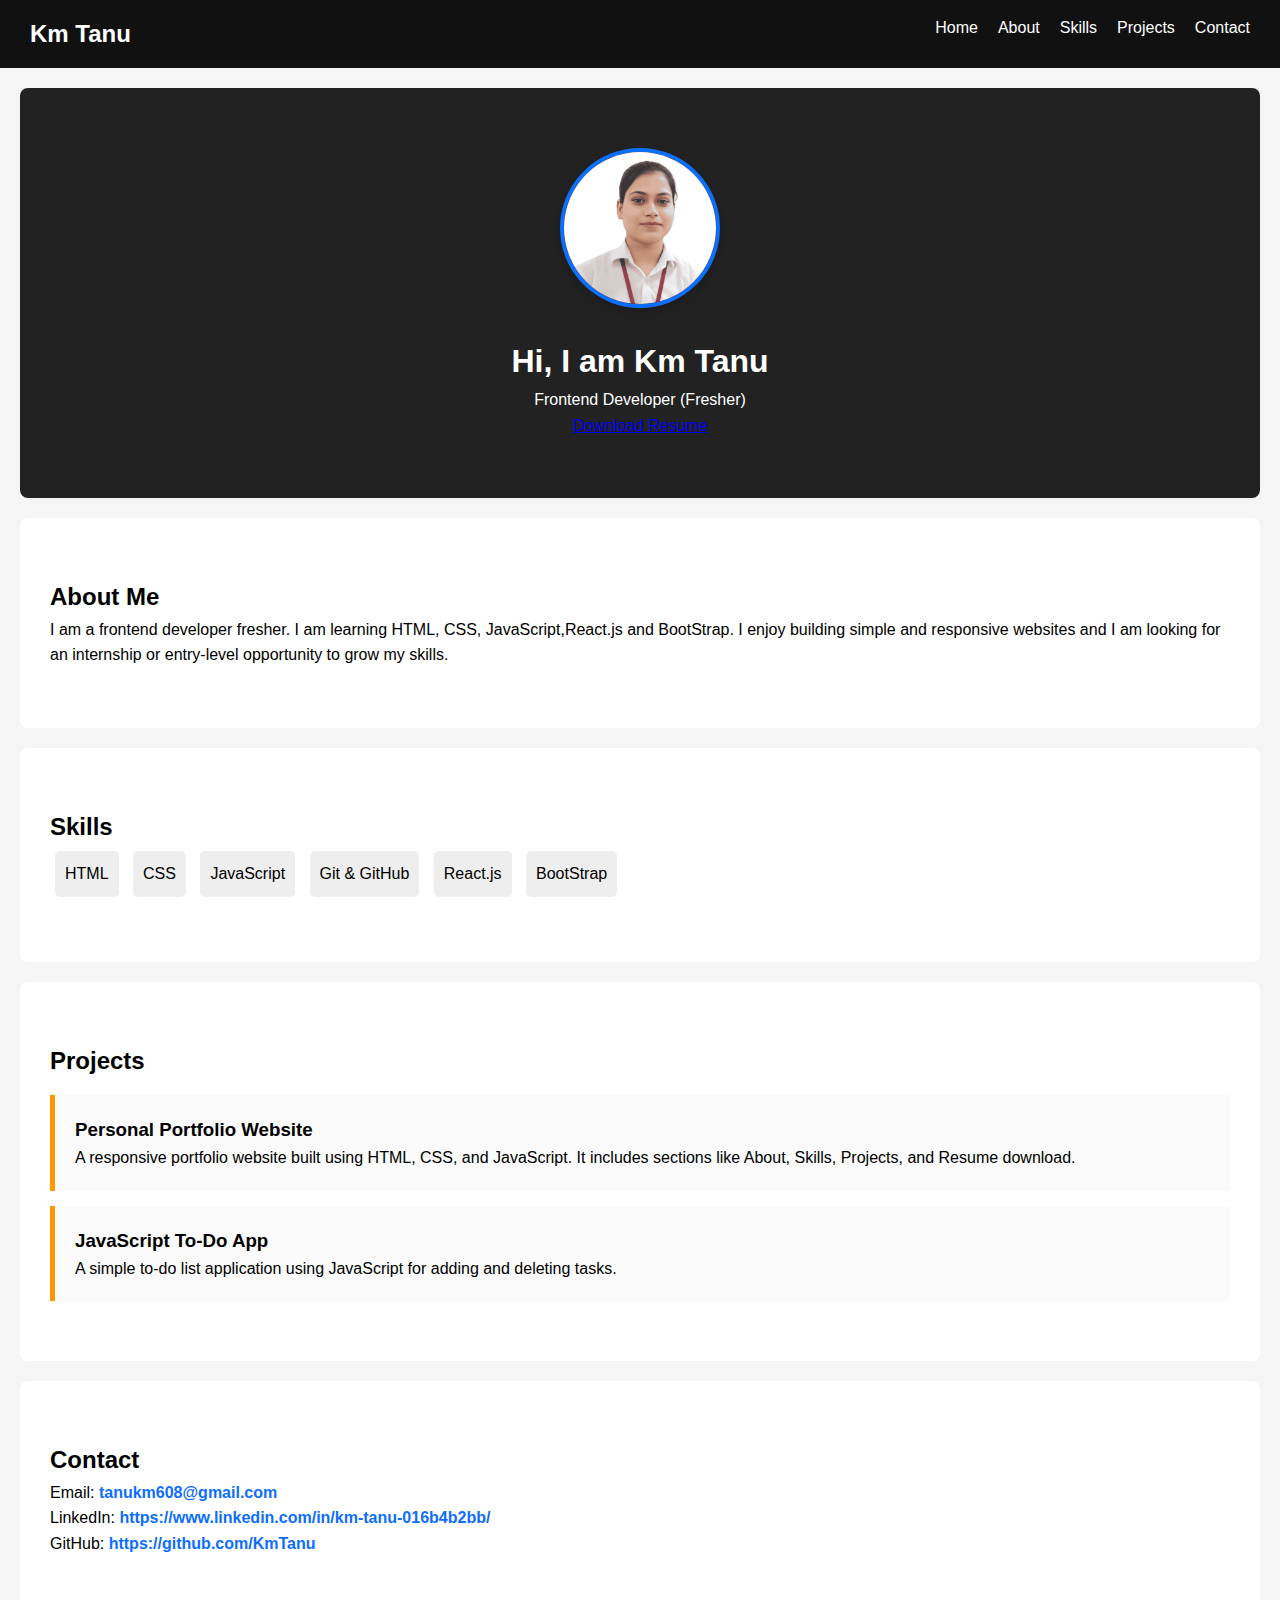
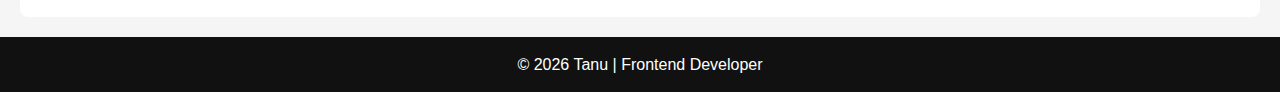
<file: index.html>
<!doctype html>
<html lang="en">
  <head>
    <meta charset="UTF-8" />
    <title>Tanu | Frontend Developer</title>
    <link rel="stylesheet" href="style.css" />
  </head>
  <body>
    <!-- Navbar -->
    <nav>
      <h2>Km Tanu</h2>
      <ul>
        <li><a href="#home">Home</a></li>
        <li><a href="#about">About</a></li>
        <li><a href="#skills">Skills</a></li>
        <li><a href="#projects">Projects</a></li>
        <li><a href="#contact">Contact</a></li>
      </ul>
    </nav>

    <!-- Home -->
    <section id="home">
      <img src="Photo.png" alt="Tanu Profile Photo" class="profile-pic" />
      <h1>Hi, I am Km Tanu</h1>
      <p>Frontend Developer (Fresher)</p>
      <a href="Resume/TanuResume2.pdf" download>Download Resume</a>
    </section>

    <!-- About -->
    <section id="about">
      <h2>About Me</h2>
      <p>
        I am a frontend developer fresher. I am learning HTML, CSS,
        JavaScript,React.js and BootStrap. I enjoy building simple and
        responsive websites and I am looking for an internship or entry-level
        opportunity to grow my skills.
      </p>
    </section>

    <!-- Skills -->
    <section id="skills">
      <h2>Skills</h2>
      <div class="skill-box">
        <span>HTML</span>
        <span>CSS</span>
        <span>JavaScript</span>
        <span>Git & GitHub</span>
        <span>React.js</span>
        <span>BootStrap</span>
      </div>
    </section>

    <!-- Projects -->
    <section id="projects">
      <h2>Projects</h2>

      <div class="project-card">
        <h3>Personal Portfolio Website</h3>
        <p>
          A responsive portfolio website built using HTML, CSS, and JavaScript.
          It includes sections like About, Skills, Projects, and Resume
          download.
        </p>
      </div>

      <div class="project-card">
        <h3>JavaScript To-Do App</h3>
        <p>
          A simple to-do list application using JavaScript for adding and
          deleting tasks.
        </p>
      </div>
    </section>

    <!-- Contact -->
    <section id="contact">
      <h2>Contact</h2>
      <p>
        Email:
        <a href="mailto:tanukm608@gmail.com">tanukm608@gmail.com</a>
      </p>
      <p>
        LinkedIn:
        <a
          href="https://www.linkedin.com/in/km-tanu-016b4b2bb/"
          target="_blank"
          rel="noopener noreferrer"
        >
          https://www.linkedin.com/in/km-tanu-016b4b2bb/
        </a>
      </p>
      <p>
        GitHub:
        <a
          href="https://github.com/KmTanu"
          target="_blank"
          rel="noopener noreferrer"
        >
          https://github.com/KmTanu
        </a>
      </p>
    </section>

    <footer>
      <p>© 2026 Tanu | Frontend Developer</p>
    </footer>

    <script src="script.js"></script>
  </body>
</html>
</file>
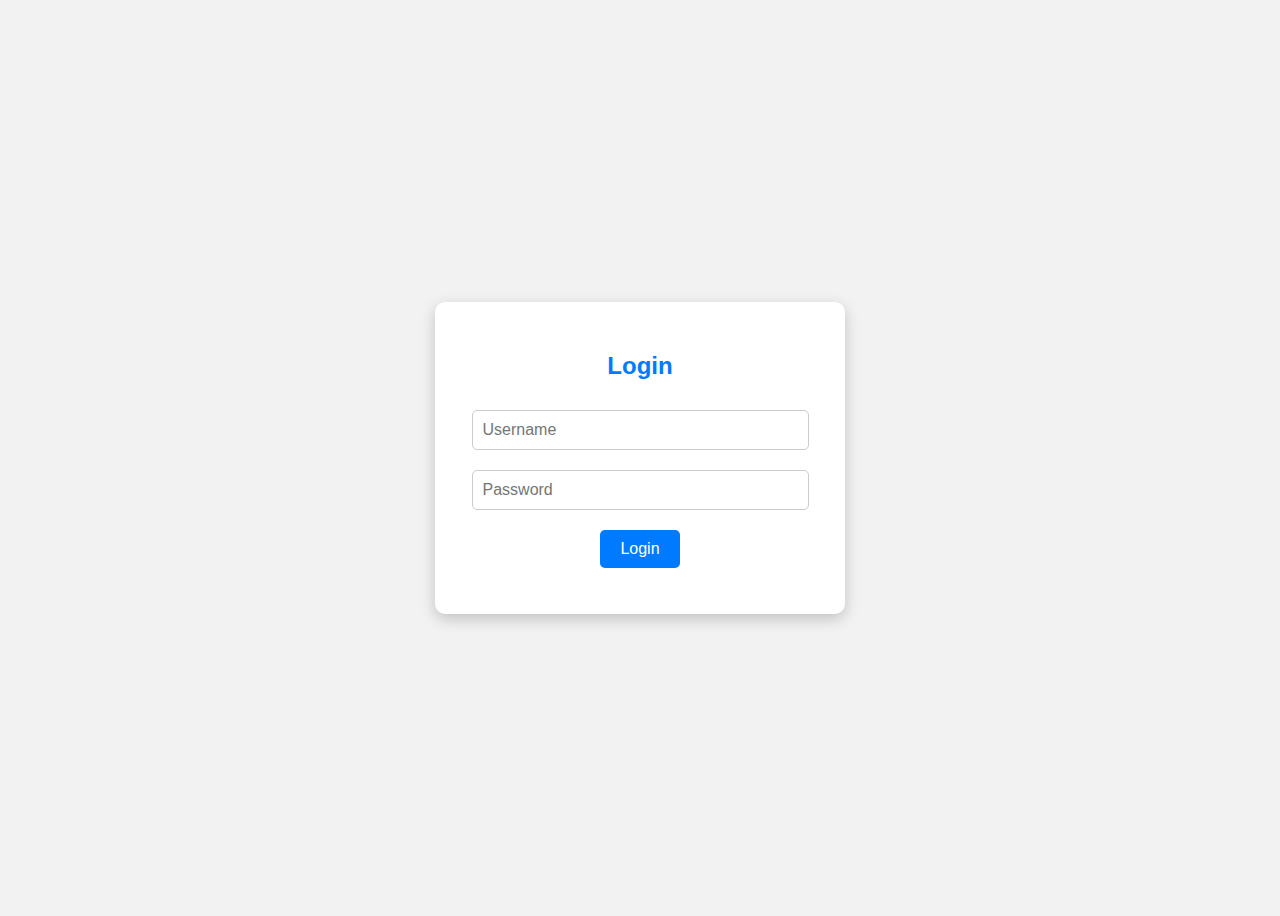
<file: login.html>
<!doctype html>
<html lang="en">
  <head>
    <meta charset="UTF-8" />
    <title>Login | Km Tanu Portfolio</title>
    <link rel="stylesheet" href="login.css" />
  </head>
  <body>
    <div class="login-container">
      <h2>Login</h2>
      <input type="text" id="username" placeholder="Username" />
      <input type="password" id="password" placeholder="Password" />
      <button id="login-btn">Login</button>
      <p id="login-msg"></p>
    </div>

    <script src="login.js"></script>
  </body>
</html>
</file>
<file: style.css>
* {
  margin: 0;
  padding: 0;
  box-sizing: border-box;
  font-family: Arial, sans-serif;
}

body {
  line-height: 1.6;
  background: #f5f5f5;
}

nav {
  display: flex;
  justify-content: space-between;
  padding: 15px 30px;
  background: #111;
  color: #fff;
}

nav ul {
  list-style: none;
  display: flex;
}

nav ul li {
  margin-left: 20px;
}

nav ul li a {
  color: white;
  text-decoration: none;
}

section {
  padding: 60px 30px;
  background: white;
  margin: 20px;
  border-radius: 8px;
}

#home {
  text-align: center;
  background: #222;
  color: white;
}

#home button {
  margin-top: 20px;
  padding: 10px 20px;
  background: #ff9800;
  border: none;
  cursor: pointer;
}

.skill-box span {
  display: inline-block;
  background: #eee;
  padding: 10px;
  margin: 5px;
  border-radius: 5px;
}

.project-card {
  background: #fafafa;
  padding: 20px;
  margin-top: 15px;
  border-left: 5px solid #ff9800;
}

footer {
  text-align: center;
  padding: 15px;
  background: #111;
  color: white;
}

.profile-pic {
  width: 160px;
  height: 160px;
  object-fit: cover;
  border-radius: 50%;
  border: 4px solid #0d6efd;
  box-shadow: 0 4px 12px rgba(0, 0, 0, 0.2);
  margin-bottom: 20px;
  transition:
    transform 0.3s,
    box-shadow 0.3s;
}

.profile-pic:hover {
  transform: scale(1.05);
  box-shadow: 0 6px 18px rgba(0, 0, 0, 0.3);
}

#contact a {
  color: #0d6efd; /* blue */
  text-decoration: none; /* underline hatao */
  font-weight: bold;
  transition: color 0.3s;
}

#contact a:hover {
  color: #084298;
  text-decoration: underline;
}
</file>
<file: login.css>
/* login.css */
body {
  font-family: Arial, sans-serif;
  background: #f2f2f2;
  display: flex;
  justify-content: center;
  align-items: center;
  height: 100vh;
}

.login-container {
  background: white;
  padding: 30px;
  border-radius: 10px;
  box-shadow: 0px 5px 15px rgba(0, 0, 0, 0.2);
  width: 350px;
  text-align: center;
}

.login-container h2 {
  margin-bottom: 20px;
  color: #007bff;
}

input {
  width: 90%;
  padding: 10px;
  margin: 10px 0;
  border-radius: 5px;
  border: 1px solid #ccc;
  font-size: 16px;
}

button {
  padding: 10px 20px;
  border: none;
  border-radius: 5px;
  background: #007bff;
  color: white;
  font-size: 16px;
  cursor: pointer;
  margin-top: 10px;
}

button:hover {
  background: #0056b3;
}

#login-msg {
  color: red;
  margin-top: 10px;
  font-weight: bold;
}
</file>
